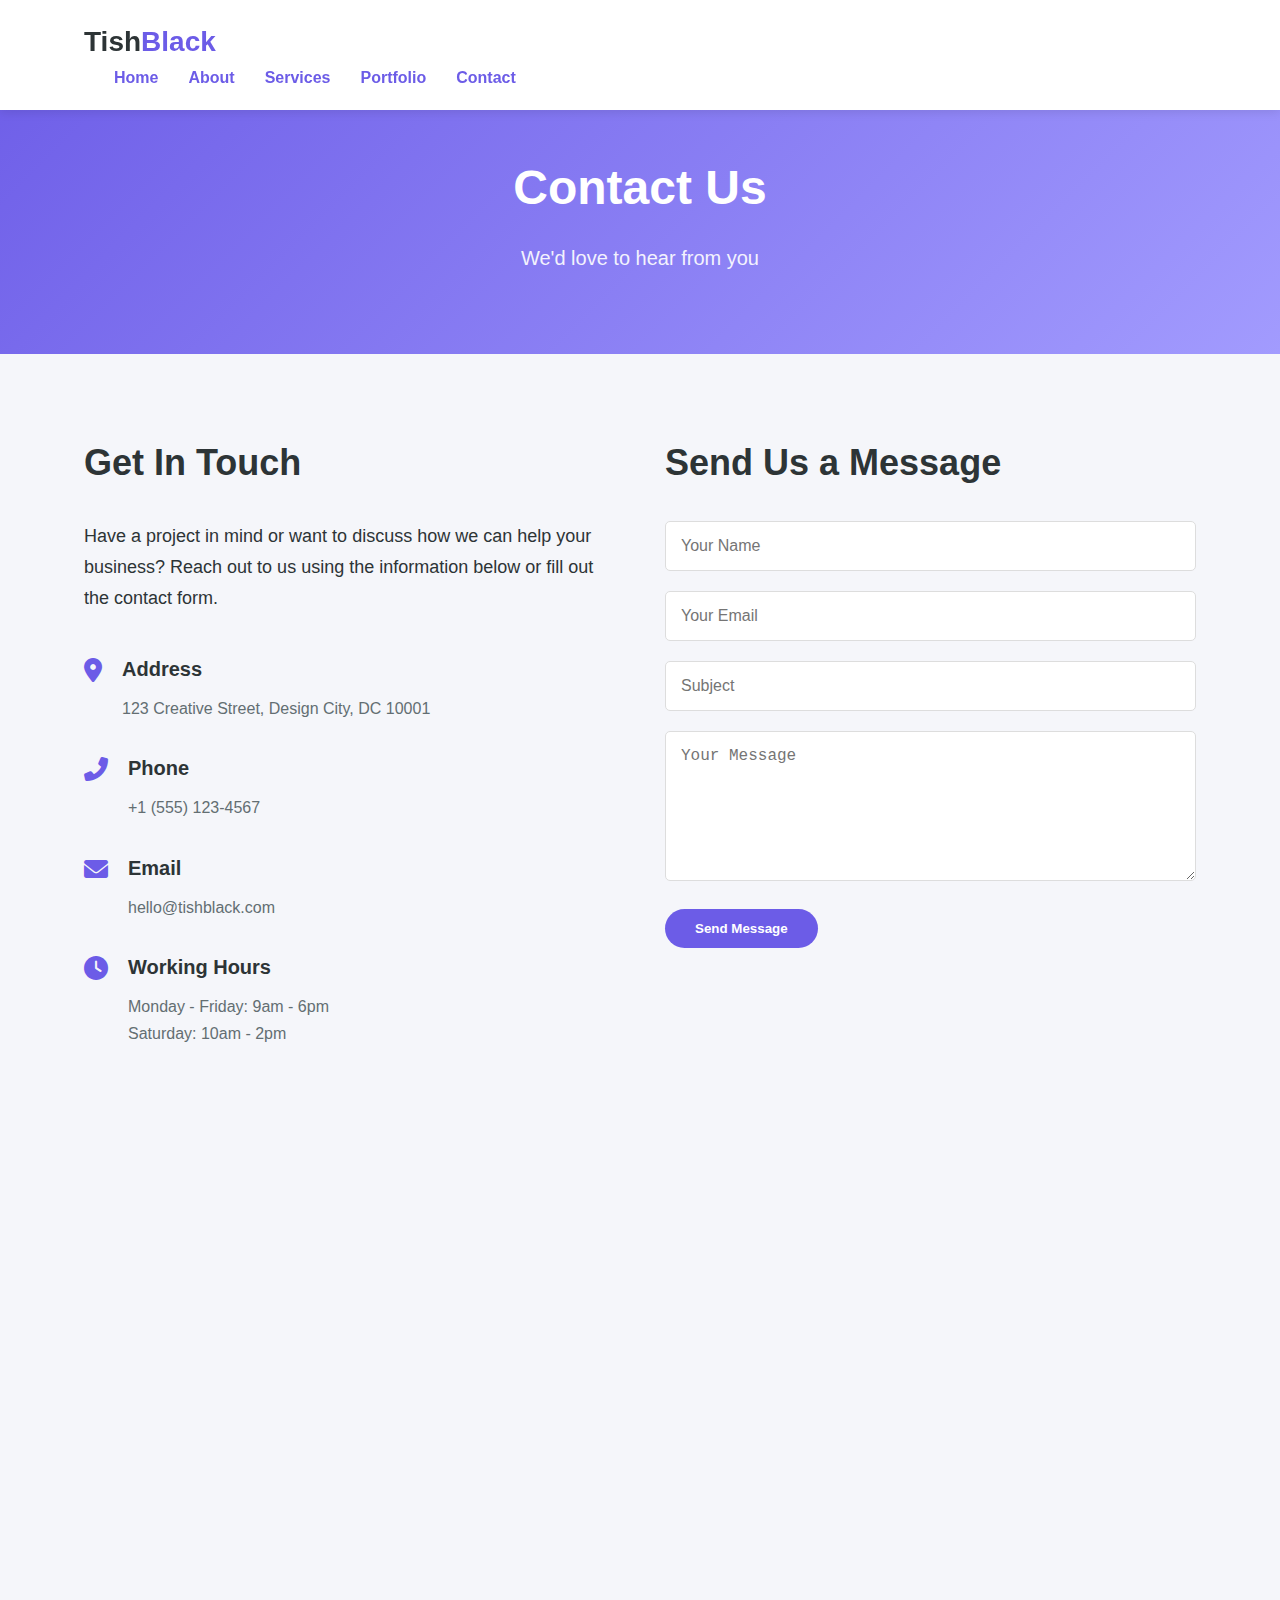
<file: contact.html>
<!DOCTYPE html>
<html lang="en">
<head>
    <meta charset="UTF-8">
    <meta name="viewport" content="width=device-width, initial-scale=1.0">
    <meta name="description" content="Get in touch with Tish Black">
    <title>Contact | Tish Black</title>
    <link rel="stylesheet" href="style.css">
    <link rel="stylesheet" href="https://cdnjs.cloudflare.com/ajax/libs/font-awesome/6.0.0-beta3/css/all.min.css">
</head>
<body>
    <header class="header">
        <div class="container">
            <a href="index.html" class="logo">Tish<span>Black</span></a>
            <nav class="navbar">
                <ul>
                    <li><a href="index.html">Home</a></li>
                    <li><a href="about.html">About</a></li>
                    <li><a href="services.html">Services</a></li>
                    <li><a href="portfolio.html">Portfolio</a></li>
                    <li><a href="contact.html" class="active">Contact</a></li>
                </ul>
            </nav>
            <div class="hamburger">
                <span></span>
                <span></span>
                <span></span>
            </div>
        </div>
    </header>

    <section class="page-hero">
        <div class="container">
            <h1>Contact Us</h1>
            <p>We'd love to hear from you</p>
        </div>
    </section>

    <section class="contact-section">
        <div class="container">
            <div class="contact-grid">
                <div class="contact-info">
                    <h2>Get In Touch</h2>
                    <p>Have a project in mind or want to discuss how we can help your business? Reach out to us using the information below or fill out the contact form.</p>
                    
                    <div class="info-item">
                        <i class="fas fa-map-marker-alt"></i>
                        <div>
                            <h3>Address</h3>
                            <p>123 Creative Street, Design City, DC 10001</p>
                        </div>
                    </div>
                    
                    <div class="info-item">
                        <i class="fas fa-phone-alt"></i>
                        <div>
                            <h3>Phone</h3>
                            <p>+1 (555) 123-4567</p>
                        </div>
                    </div>
                    
                    <div class="info-item">
                        <i class="fas fa-envelope"></i>
                        <div>
                            <h3>Email</h3>
                            <p>hello@tishblack.com</p>
                        </div>
                    </div>
                    
                    <div class="info-item">
                        <i class="fas fa-clock"></i>
                        <div>
                            <h3>Working Hours</h3>
                            <p>Monday - Friday: 9am - 6pm</p>
                            <p>Saturday: 10am - 2pm</p>
                        </div>
                    </div>
                </div>
                
                <div class="contact-form">
                    <h2>Send Us a Message</h2>
                    <form id="contact-form" action="#" method="POST">
                        <div class="form-group">
                            <input type="text" id="name" name="name" placeholder="Your Name" required>
                        </div>
                        <div class="form-group">
                            <input type="email" id="email" name="email" placeholder="Your Email" required>
                        </div>
                        <div class="form-group">
                            <input type="text" id="subject" name="subject" placeholder="Subject">
                        </div>
                        <div class="form-group">
                            <textarea id="message" name="message" placeholder="Your Message" rows="5" required></textarea>
                        </div>
                        <button type="submit" class="btn">Send Message</button>
                    </form>
                </div>
            </div>
        </div>
    </section>

    <section class="map-section">
        <div class="container">
            <iframe src="https://www.google.com/maps/embed?pb=!1m18!1m12!1m3!1d3022.215373510518!2d-73.9878449241645!3d40.74844097138985!2m3!1f0!2f0!3f0!3m2!1i1024!2i768!4f13.1!3m3!1m2!1s0x89c259a9b3117469%3A0xd134e199a405a163!2sEmpire%20State%20Building!5e0!3m2!1sen!2sus!4v1629999999999!5m2!1sen!2sus" width="100%" height="450" style="border:0;" allowfullscreen="" loading="lazy"></iframe>
        </div>
    </section>

    <footer class="footer">
        <!-- Same footer as index.html -->
    </footer>

    <script src="./script.js"></script>
</body>
</html>
</file>
<file: style.css>
/* Base Styles */
:root {
    --primary-color: #6c5ce7;
    --secondary-color: #a29bfe;
    --dark-color: #2d3436;
    --light-color: #f5f6fa;
    --accent-color: #fd79a8;
}

* {
    margin: 0;
    padding: 0;
    box-sizing: border-box;
}

body {
    font-family: 'Segoe UI', Tahoma, Geneva, Verdana, sans-serif;
    line-height: 1.6;
    color: var(--dark-color);
    background-color: var(--light-color);
}

.container {
    width: 90%;
    max-width: 1200px;
    margin: 0 auto;
    padding: 0 20px;
}

a {
    text-decoration: none;
    color: var(--primary-color);
}

.btn {
    display: inline-block;
    background: var(--primary-color);
    color: white;
    padding: 12px 30px;
    border-radius: 30px;
    font-weight: 600;
    transition: all 0.3s ease;
    border: none;
    cursor: pointer;
}

.btn:hover {
    background: var(--secondary-color);
    transform: translateY(-3px);
    box-shadow: 0 10px 20px rgba(0, 0, 0, 0.1);
}

/* Header Styles */
.header {
    position: fixed;
    top: 0;
    left: 0;
    width: 100%;
    padding: 20px 0;
    background: white;
    box-shadow: 0 2px 10px rgba(0, 0, 0, 0.1);
    z-index: 1000;
    transition: all 0.3s ease;
}

.header.scrolled {
    padding: 15px 0;
    background: rgba(255, 255, 255, 0.95);
}

.logo {
    font-size: 28px;
    font-weight: 700;
    color: var(--dark-color);
}

.logo span {
    color: var(--primary-color);
}

.navbar ul {
    display: flex;
    list-style: none;
}

.navbar ul li {
    margin-left: 30px;
}

.navbar ul li a {
    font-weight: 600;
    transition: color 0.3s ease;
}

.navbar ul li a:hover {
    color: var(--accent-color);
}

.hamburger {
    display: none;
    cursor: pointer;
}

.hamburger span {
    display: block;
    width: 25px;
    height: 3px;
    background: var(--dark-color);
    margin: 5px 0;
    transition: all 0.3s ease;
}

/* Hero Section */
.hero {
    padding: 150px 0 100px;
    background: linear-gradient(135deg, var(--light-color) 0%, #dfe6e9 100%);
}

.hero-content {
    max-width: 600px;
}

.hero-content h1 {
    font-size: 48px;
    margin-bottom: 20px;
    line-height: 1.2;
}

.hero-content p {
    font-size: 20px;
    margin-bottom: 30px;
    color: #636e72;
}

.hero-image img {
    max-width: 100%;
    height: auto;
}

/* Features Section */
.features {
    padding: 100px 0;
    text-align: center;
}

.features h2 {
    font-size: 36px;
    margin-bottom: 60px;
    position: relative;
}

.features h2::after {
    content: '';
    position: absolute;
    bottom: -15px;
    left: 50%;
    transform: translateX(-50%);
    width: 80px;
    height: 3px;
    background: var(--primary-color);
}

.features-grid {
    display: grid;
    grid-template-columns: repeat(auto-fit, minmax(300px, 1fr));
    gap: 30px;
    margin-top: 50px;
}

.feature-card {
    background: white;
    padding: 40px 30px;
    border-radius: 10px;
    box-shadow: 0 5px 15px rgba(0, 0, 0, 0.05);
    transition: all 0.3s ease;
}

.feature-card:hover {
    transform: translateY(-10px);
    box-shadow: 0 15px 30px rgba(0, 0, 0, 0.1);
}

.feature-card i {
    font-size: 50px;
    color: var(--primary-color);
    margin-bottom: 20px;
}

.feature-card h3 {
    font-size: 22px;
    margin-bottom: 15px;
}

/* Footer */
.footer {
    background: var(--dark-color);
    color: white;
    padding: 60px 0 20px;
}

.footer-content {
    display: grid;
    grid-template-columns: repeat(auto-fit, minmax(200px, 1fr));
    gap: 40px;
    margin-bottom: 40px;
}

.footer-section h3 {
    font-size: 20px;
    margin-bottom: 20px;
    position: relative;
    padding-bottom: 10px;
}

.footer-section h3::after {
    content: '';
    position: absolute;
    bottom: 0;
    left: 0;
    width: 50px;
    height: 2px;
    background: var(--primary-color);
}

.footer-section ul li {
    margin-bottom: 10px;
    list-style: none;
}

.footer-section ul li a {
    color: #b2bec3;
    transition: color 0.3s ease;
}

.footer-section ul li a:hover {
    color: var(--primary-color);
}

.social-links {
    display: flex;
    gap: 15px;
}

.social-links a {
    display: inline-flex;
    align-items: center;
    justify-content: center;
    width: 40px;
    height: 40px;
    background: rgba(255, 255, 255, 0.1);
    border-radius: 50%;
    color: white;
    transition: all 0.3s ease;
}

.social-links a:hover {
    background: var(--primary-color);
    transform: translateY(-3px);
}

.copyright {
    text-align: center;
    padding-top: 20px;
    border-top: 1px solid rgba(255, 255, 255, 0.1);
    color: #b2bec3;
    font-size: 14px;
}



/* additional css start*/
/* Page Hero Styles */
.page-hero {
    padding: 150px 0 80px;
    text-align: center;
    background: linear-gradient(135deg, var(--primary-color) 0%, var(--secondary-color) 100%);
    color: white;
}

.page-hero h1 {
    font-size: 48px;
    margin-bottom: 15px;
}

.page-hero p {
    font-size: 20px;
    opacity: 0.9;
}

/* About Page Styles */
.about-content {
    display: grid;
    grid-template-columns: 1fr 1fr;
    gap: 50px;
    align-items: center;
    margin: 80px 0;
}

.about-text h2 {
    font-size: 36px;
    margin-bottom: 20px;
}

.about-text p {
    margin-bottom: 20px;
    font-size: 18px;
    line-height: 1.7;
}

.scale-animation {
    transition: transform 0.3s ease;
}

.scale-animation:hover {
    transform: scale(1.03);
}

.team-section {
    padding: 80px 0;
    text-align: center;
}

.team-section h2 {
    font-size: 36px;
    margin-bottom: 60px;
    position: relative;
}

.team-section h2::after {
    content: '';
    position: absolute;
    bottom: -15px;
    left: 50%;
    transform: translateX(-50%);
    width: 80px;
    height: 3px;
    background: var(--primary-color);
}

.team-grid {
    display: grid;
    grid-template-columns: repeat(auto-fit, minmax(250px, 1fr));
    gap: 30px;
}

.team-member {
    background: white;
    padding: 30px 20px;
    border-radius: 10px;
    box-shadow: 0 5px 15px rgba(0, 0, 0, 0.05);
    transition: all 0.3s ease;
}

.team-member:hover {
    transform: translateY(-10px);
    box-shadow: 0 15px 30px rgba(0, 0, 0, 0.1);
}

.member-image {
    position: relative;
    width: 150px;
    height: 150px;
    margin: 0 auto 20px;
    border-radius: 50%;
    overflow: hidden;
}

.member-image img {
    width: 100%;
    height: 100%;
    object-fit: cover;
}

.social-overlay {
    position: absolute;
    top: 0;
    left: 0;
    width: 100%;
    height: 100%;
    background: rgba(108, 92, 231, 0.8);
    display: flex;
    align-items: center;
    justify-content: center;
    opacity: 0;
    transition: opacity 0.3s ease;
}

.team-member:hover .social-overlay {
    opacity: 1;
}

.social-overlay a {
    color: white;
    font-size: 20px;
    margin: 0 10px;
    transition: transform 0.3s ease;
}

.social-overlay a:hover {
    transform: translateY(-3px);
}

.team-member h3 {
    font-size: 22px;
    margin-bottom: 5px;
}

.team-member p {
    color: #636e72;
}

.values-section {
    padding: 80px 0;
    text-align: center;
}

.values-section h2 {
    font-size: 36px;
    margin-bottom: 60px;
    position: relative;
}

.values-section h2::after {
    content: '';
    position: absolute;
    bottom: -15px;
    left: 50%;
    transform: translateX(-50%);
    width: 80px;
    height: 3px;
    background: var(--primary-color);
}

.values-grid {
    display: grid;
    grid-template-columns: repeat(auto-fit, minmax(250px, 1fr));
    gap: 30px;
}

.value-card {
    background: white;
    padding: 40px 30px;
    border-radius: 10px;
    box-shadow: 0 5px 15px rgba(0, 0, 0, 0.05);
    transition: all 0.3s ease;
}

.value-card:hover {
    transform: translateY(-10px);
    box-shadow: 0 15px 30px rgba(0, 0, 0, 0.1);
}

.value-card i {
    font-size: 50px;
    color: var(--primary-color);
    margin-bottom: 20px;
}

.value-card h3 {
    font-size: 22px;
    margin-bottom: 15px;
}

/* Services Page Styles */
.service-tabs {
    display: flex;
    justify-content: center;
    flex-wrap: wrap;
    gap: 10px;
    margin-bottom: 40px;
    margin-top: 15px;
}

.tab-btn {
    padding: 12px 25px;
    background: none;
    border: 2px solid var(--primary-color);
    color: var(--primary-color);
    border-radius: 30px;
    font-weight: 600;
    cursor: pointer;
    transition: all 0.3s ease;
}

.tab-btn.active {
    background: var(--primary-color);
    color: white;
}

.tab-btn:not(.active):hover {
    background: rgba(108, 92, 231, 0.1);
}

.tab-content {
    display: none;
}

.tab-content.active {
    display: block;
    animation: fadeIn 0.5s ease;
}

@keyframes fadeIn {
    from { opacity: 0; }
    to { opacity: 1; }
}

.service-detail {
    display: grid;
    grid-template-columns: 1fr 1fr;
    gap: 50px;
    align-items: center;
    margin-bottom: 60px;
}

.service-text h2 {
    font-size: 36px;
    margin-bottom: 20px;
}

.service-text p {
    margin-bottom: 20px;
    font-size: 18px;
    line-height: 1.7;
}

.service-text ul {
    margin-bottom: 30px;
}

.service-text ul li {
    margin-bottom: 10px;
    position: relative;
    padding-left: 25px;
}

.service-text ul li::before {
    content: '\f00c';
    font-family: 'Font Awesome 5 Free';
    font-weight: 900;
    position: absolute;
    left: 0;
    color: var(--primary-color);
}

.service-image img {
    width: 100%;
    border-radius: 10px;
    box-shadow: 0 10px 30px rgba(0, 0, 0, 0.1);
}

.pricing-section {
    padding: 80px 0;
    text-align: center;
    background: #f8f9fa;
}

.pricing-section h2 {
    font-size: 36px;
    margin-bottom: 60px;
    position: relative;
}

.pricing-section h2::after {
    content: '';
    position: absolute;
    bottom: -15px;
    left: 50%;
    transform: translateX(-50%);
    width: 80px;
    height: 3px;
    background: var(--primary-color);
}

.pricing-grid {
    display: grid;
    grid-template-columns: repeat(auto-fit, minmax(300px, 1fr));
    gap: 30px;
}

.pricing-card {
    background: white;
    padding: 40px 30px;
    border-radius: 10px;
    box-shadow: 0 5px 15px rgba(0, 0, 0, 0.05);
    position: relative;
    transition: all 0.3s ease;
}

.pricing-card:hover {
    transform: translateY(-10px);
    box-shadow: 0 15px 30px rgba(0, 0, 0, 0.1);
}

.pricing-card.featured {
    border: 2px solid var(--primary-color);
}

.popular-badge {
    position: absolute;
    top: -15px;
    right: 20px;
    background: var(--primary-color);
    color: white;
    padding: 5px 15px;
    border-radius: 30px;
    font-size: 14px;
    font-weight: 600;
}

.pricing-card h3 {
    font-size: 24px;
    margin-bottom: 20px;
}

.price {
    font-size: 48px;
    font-weight: 700;
    color: var(--primary-color);
    margin-bottom: 30px;
}

.pricing-card ul {
    margin-bottom: 30px;
    text-align: left;
}

.pricing-card ul li {
    margin-bottom: 15px;
    position: relative;
    padding-left: 30px;
}

.pricing-card ul li::before {
    content: '\f00c';
    font-family: 'Font Awesome 5 Free';
    font-weight: 900;
    position: absolute;
    left: 0;
    color: var(--primary-color);
}

/* Portfolio Page Styles */
.portfolio-filter {
    display: flex;
    justify-content: center;
    flex-wrap: wrap;
    gap: 10px;
    margin-bottom: 40px;
    margin-top: 15px;
}

.filter-btn {
    padding: 10px 20px;
    background: none;
    border: 2px solid var(--primary-color);
    color: var(--primary-color);
    border-radius: 30px;
    font-weight: 600;
    cursor: pointer;
    transition: all 0.3s ease;
}

.filter-btn.active {
    background: var(--primary-color);
    color: white;
}

.filter-btn:not(.active):hover {
    background: rgba(108, 92, 231, 0.1);
}

.portfolio-grid {
    display: grid;
    grid-template-columns: repeat(auto-fill, minmax(350px, 1fr));
    gap: 30px;
    margin-bottom: 60px;
}

.portfolio-item {
    overflow: hidden;
    border-radius: 10px;
    box-shadow: 0 5px 15px rgba(0, 0, 0, 0.05);
    transition: all 0.3s ease;
}

.portfolio-item:hover {
    transform: translateY(-10px);
    box-shadow: 0 15px 30px rgba(0, 0, 0, 0.1);
}

.portfolio-image {
    position: relative;
    width: 100%;
    height: 250px;
    overflow: hidden;
}

.portfolio-image img {
    width: 100%;
    height: 100%;
    object-fit: cover;
    transition: transform 0.5s ease;
}

.portfolio-item:hover .portfolio-image img {
    transform: scale(1.1);
}

.portfolio-overlay {
    position: absolute;
    top: 0;
    left: 0;
    width: 100%;
    height: 100%;
    background: rgba(108, 92, 231, 0.9);
    color: white;
    display: flex;
    flex-direction: column;
    justify-content: center;
    align-items: center;
    opacity: 0;
    transition: opacity 0.3s ease;
}

.portfolio-item:hover .portfolio-overlay {
    opacity: 1;
}

.portfolio-overlay h3 {
    font-size: 24px;
    margin-bottom: 5px;
}

.portfolio-overlay p {
    margin-bottom: 20px;
    font-size: 16px;
}

.view-btn {
    padding: 8px 20px;
    background: white;
    color: var(--primary-color);
    border-radius: 30px;
    font-weight: 600;
    transition: all 0.3s ease;
}

.view-btn:hover {
    background: var(--dark-color);
    color: white;
}

.portfolio-cta {
    text-align: center;
    padding: 60px 0;
    background: linear-gradient(135deg, var(--primary-color) 0%, var(--secondary-color) 100%);
    color: white;
    border-radius: 10px;
}

.portfolio-cta h2 {
    font-size: 36px;
    margin-bottom: 20px;
}

.portfolio-cta p {
    font-size: 18px;
    margin-bottom: 30px;
    max-width: 600px;
    margin-left: auto;
    margin-right: auto;
}

.portfolio-cta .btn {
    background: white;
    color: var(--primary-color);
}

.portfolio-cta .btn:hover {
    background: var(--dark-color);
    color: white;
}

.testimonials-section {
    padding: 80px 0;
    text-align: center;
}

.testimonials-section h2 {
    font-size: 36px;
    margin-bottom: 60px;
    position: relative;
}

.testimonials-section h2::after {
    content: '';
    position: absolute;
    bottom: -15px;
    left: 50%;
    transform: translateX(-50%);
    width: 80px;
    height: 3px;
    background: var(--primary-color);
}

.testimonials-slider {
    position: relative;
    max-width: 800px;
    margin: 0 auto 40px;
    overflow: hidden;
}

.testimonial {
    display: none;
    padding: 40px;
    background: white;
    border-radius: 10px;
    box-shadow: 0 5px 15px rgba(0, 0, 0, 0.05);
}

.testimonial.active {
    display: block;
    animation: fadeIn 0.5s ease;
}

.testimonial-content p {
    font-size: 18px;
    font-style: italic;
    margin-bottom: 30px;
    line-height: 1.7;
}

.client-info {
    display: flex;
    align-items: center;
    justify-content: center;
}

.client-info img {
    width: 70px;
    height: 70px;
    border-radius: 50%;
    object-fit: cover;
    margin-right: 20px;
}

.client-info h4 {
    font-size: 20px;
    margin-bottom: 5px;
}

.client-info p {
    font-size: 16px;
    color: #636e72;
    margin: 0;
    font-style: normal;
}

.testimonial-nav {
    display: flex;
    justify-content: center;
    align-items: center;
    gap: 20px;
}

.testimonial-prev, .testimonial-next {
    background: none;
    border: none;
    color: var(--primary-color);
    font-size: 20px;
    cursor: pointer;
    transition: color 0.3s ease;
}

.testimonial-prev:hover, .testimonial-next:hover {
    color: var(--dark-color);
}

.testimonial-dots {
    display: flex;
    gap: 10px;
}

.dot {
    width: 12px;
    height: 12px;
    border-radius: 50%;
    background: #dfe6e9;
    cursor: pointer;
    transition: background 0.3s ease;
}

.dot.active {
    background: var(--primary-color);
}

/* Contact Page Styles */
.contact-grid {
    display: grid;
    grid-template-columns: 1fr 1fr;
    gap: 50px;
    margin: 80px 0;
}

.contact-info h2 {
    font-size: 36px;
    margin-bottom: 30px;
}

.contact-info p {
    font-size: 18px;
    margin-bottom: 40px;
    line-height: 1.7;
}

.info-item {
    display: flex;
    margin-bottom: 30px;
}

.info-item i {
    font-size: 24px;
    color: var(--primary-color);
    margin-right: 20px;
    margin-top: 5px;
}

.info-item h3 {
    font-size: 20px;
    margin-bottom: 10px;
}

.info-item p {
    margin: 0;
    font-size: 16px;
    color: #636e72;
}

.contact-form h2 {
    font-size: 36px;
    margin-bottom: 30px;
}

.form-group {
    margin-bottom: 20px;
}

.form-group input,
.form-group textarea {
    width: 100%;
    padding: 15px;
    border: 1px solid #ddd;
    border-radius: 5px;
    font-size: 16px;
    transition: border 0.3s ease;
}

.form-group input:focus,
.form-group textarea:focus {
    border-color: var(--primary-color);
    outline: none;
}

.form-group textarea {
    resize: vertical;
    min-height: 150px;
}

.map-section {
    padding: 0 0 80px;
}

/* Responsive Styles */
@media (max-width: 992px) {
    .about-content,
    .service-detail,
    .contact-grid {
        grid-template-columns: 1fr;
        gap: 30px;
    }
    
    .service-image,
    .about-image {
        order: -1;
    }
}

@media (max-width: 768px) {
    .page-hero {
        padding: 120px 0 60px;
    }
    
    .page-hero h1 {
        font-size: 36px;
    }
    
    .portfolio-grid {
        grid-template-columns: 1fr;
    }
    
    .portfolio-image {
        height: 200px;
    }
}

@media (max-width: 576px) {
    .page-hero h1 {
        font-size: 30px;
    }
    
    .page-hero p {
        font-size: 18px;
    }
    
    .pricing-grid {
        grid-template-columns: 1fr;
    }
    
    .testimonial {
        padding: 30px 20px;
    }
    
    .testimonial-content p {
        font-size: 16px;
    }
}
/* additional css end */







/* Animations */
@keyframes float {
    0%, 100% {
        transform: translateY(0);
    }
    50% {
        transform: translateY(-20px);
    }
}

.float-animation {
    animation: float 4s ease-in-out infinite;
}

.animate-text {
    opacity: 0;
    transform: translateY(20px);
    animation: fadeInUp 1s ease forwards;
}

@keyframes fadeInUp {
    to {
        opacity: 1;
        transform: translateY(0);
    }
}

/* Responsive Styles */
@media (max-width: 992px) {
    .hero {
        padding: 120px 0 80px;
    }
    
    .hero-content h1 {
        font-size: 40px;
    }
}

@media (max-width: 768px) {
    .hamburger {
        display: block;
    }
    
    .navbar {
        position: fixed;
        top: 80px;
        left: -100%;
        width: 100%;
        height: calc(100vh - 80px);
        background: white;
        transition: all 0.3s ease;
    }
    
    .navbar.active {
        left: 0;
    }
    
    .navbar ul {
        flex-direction: column;
        padding: 40px 20px;
    }
    
    .navbar ul li {
        margin: 15px 0;
    }
    
    .hero {
        text-align: center;
        padding: 100px 0 60px;
    }
    
    .hero-content {
        margin: 0 auto 40px;
    }
    
    .hero-image {
        max-width: 80%;
        margin: 0 auto;
    }
    
    .features-grid {
        grid-template-columns: 1fr;
    }
}

@media (max-width: 576px) {
    .hero-content h1 {
        font-size: 32px;
    }
    
    .hero-content p {
        font-size: 18px;
    }
    
    .btn {
        padding: 10px 25px;
    }
}
</file>
